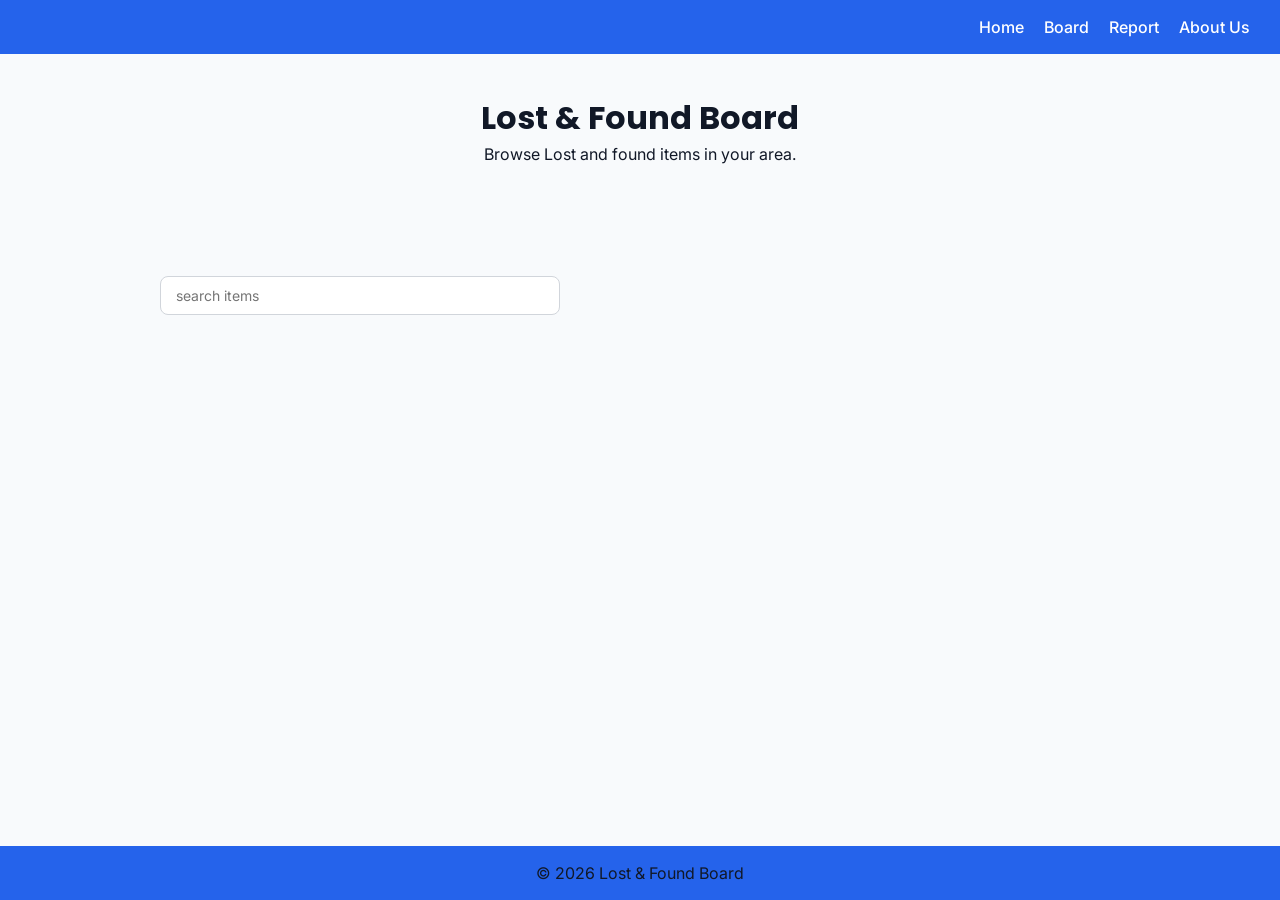
<file: board.html>
<!DOCTYPE html>
<html lang="en">
<head>
    <meta charset="UTF-8">
    <meta name="viewport" content="width=device-width, initial-scale=1.0">
    <title>board</title>
    <link rel="stylesheet" href="style.css">
    <link href="https://fonts.googleapis.com/css2?family=Inter:wght@400;600&family=Poppins:wght@500;700&family=Roboto+Mono&display=swap" rel="stylesheet">
</head>
<body>
    <nav class="navbar">
         <div class="nav-container">
         <ul class="nav-links"> 
            <li><a href="index.html">Home</a></li> 
            <li><a href="board.html">Board</a></li> 
            <li><a href="report.html">Report</a></li> 
            <li><a href="about.html">About Us</a></li>
         </ul> 
        </div>
     </nav>

     <header class="board-header">
         <h1>Lost & Found Board</h1> 
         <p>Browse Lost and found items in your area.</p> 
        </header>

        <section class="search-section">
             <input type="text" class="search-bar" placeholder="search items"> 
            </section>
             <main> 
                <section class="board-container">
                <div class="item-card"> <h3>Lost wallet</h3>
                <p>Black wallet lost near school gate.</p>
                <p><strong>Status:</strong>Lost</p> </div> 
                <div class="item-card"> <h3>Found Keys</h3>
                <p>Keys found in library area.</p>
                <p><strong>Status:</strong>Found</p>
                 </div>
              </section> 
            </main> 
                    <footer> &copy; 2026 Lost & Found Board </footer> 
        <script src="script.js"></script>
    </body>
 </html>
</file>
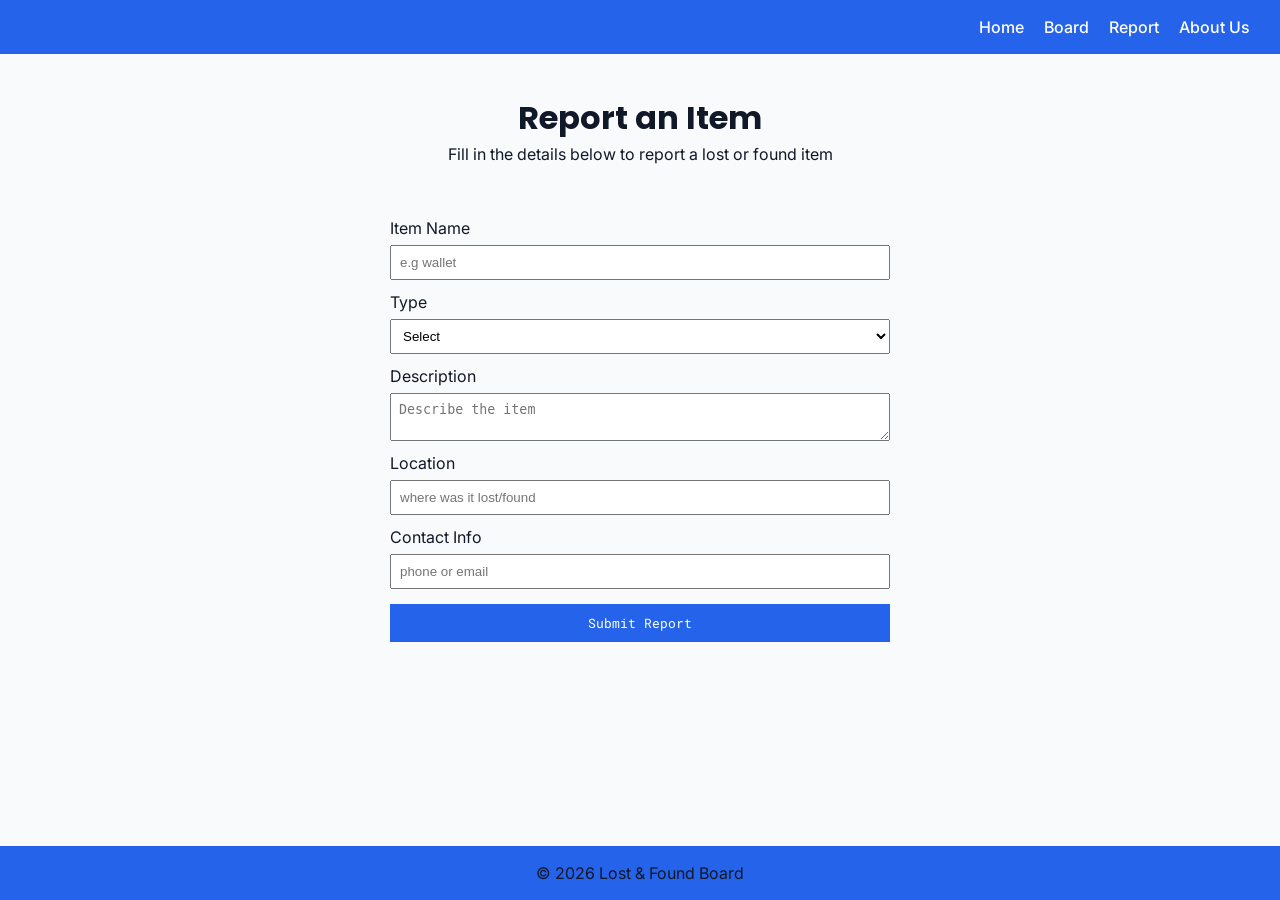
<file: report.html>
<!DOCTYPE html>
<html lang="en">
<head>
    <meta charset="UTF-8">
    <meta name="viewport" content="width=device-width, initial-scale=1.0">
    <title>Report</title>
    <link rel="stylesheet" href="style.css">
    <link href="https://fonts.googleapis.com/css2?family=Inter:wght@400;600&family=Poppins:wght@500;700&family=Roboto+Mono&display=swap" rel="stylesheet">

</head>
<body>
    <nav class="navbar">
        <div class="nav-container">
          <ul class="nav-links">
            <li><a href="index.html">Home</a></li>
            <li><a href="board.html">Board</a></li>
            <li><a href="report.html">Report</a></li>
            <li><a href="about.html">About Us</a></li>
          </ul>  
        </div>
    </nav>
    <header>
        <h1>Report an Item</h1>
        <p>Fill in the details below to report a lost or found item</p>
    </header>
    <main>
        <form class="report-form">
            <label>Item Name</label>
            <input type="text" id="itemName" placeholder="e.g wallet" required>

            <label>Type</label>
            <select id="type" required>
                <option value="">Select</option>
                <option value="Lost">Lost</option>
                <option value="Found">Found</option>

            </select>
            <label>Description</label>
            <textarea id="description" placeholder="Describe the item" required></textarea>

            <label>Location</label>
            <input type="text" id="location" placeholder="where was it lost/found" required>

            <label>Contact Info</label>
            <input type="text" id="contact" placeholder="phone or email">

            <button type="submit">Submit Report</button>
        </form>
    </main>
    <footer>
        &copy; 2026 Lost & Found Board
    </footer>
    <script src="script.js">

    </script>
</body>
</html>
</file>
<file: style.css>
*{
    box-sizing: border-box;
    margin: 0;
    padding: 0;
}
.navbar{
    background-color: #2563EB;
    display: flex;
    justify-content: flex-end;
    padding: 15px 30px;
}

.nav-links{
    list-style: none;
    display: flex;
    gap: 20px;
    justify-content: center;
    margin: 0;
    padding: 0;
    flex-wrap: wrap;
}
.nav-links a{
    text-decoration: none;
    color: white;
    font-weight: 500;
    font-family: 'Inter',sans-serif;
}
.nav-links a:hover{
    text-decoration: underline;
}
.top-bar{
    display: flex;
    justify-content: space-between;
    flex-wrap: wrap;
    align-items: center;
    padding: 15px 30px;
    background-color: #2563EB;
}
body{
    background-color: #F8FAFC;
    font-family: 'Inter', sans-serif;
    color: #111827;
    line-height: 1.5;
    min-height: 100vh;
    display: flex;
    flex-direction: column;
}

main{
    flex: 1;
}

h1, h2, h3 {
    font-family: 'Poppins', sans-serif;
}
.mainHeading{
    font-family: 'poppins', sans-serif;
    color: #2563EB;
    margin-top: 20px;
    
}

header{
    text-align: center;
    padding: 40px 20px;
}
.btn{
    display: inline-block;
    padding: 10px 20px;
    background-color: #2563EB;
    color: white;
    text-decoration: none;
    border-radius: 5px;
    border: none;
    cursor: pointer;
    font-family: 'Roboto Mono',monospace;
}
.btn:hover{
    background-color: #1D4ED8;
}

.btn, button {
    font-family: 'Roboto Mono', monospace;
}


section{
    padding:40px 20px;
    margin: 30px auto;
    max-width: 1000px;
    width: 100%;
}
.board-container{
    display: grid;
    grid-template-columns: repeat(auto-fit, minmax(250px, 1fr));
    gap: 20px;
}
.item-card{
    background-color: white;
    padding: 20px;
    border-radius: 10px;
    border-left: 5px solid #2563EB;
    box-shadow: 0 4px 10px rgba(0,0,0,0.1);

}

.item-card button {
    margin: 10px 8px 0 0 ;
    padding: 10px 14px;
    border:none;
    border-radius: 8px;
    cursor: pointer;
    font-size: 14px;
    font-weight: 600;
    transition: all 0.2s ease;
}

.item-card button:first-of-type:hover{
    background: #1D4ED8;
    transform: translateY(-2px);
}

.item-card button:disabled{
    background: white;
    color: #10B981;
    cursor: not-allowed;
}

.remove-btn {
    background: #EF4444;
    color: white;
}

.remove-btn:hover {
    background: #DC2626;
    transform: translateY(-2px);
}

.lost{
    border-left-color: #EF4444;
}
.found{
    border-left-color: #10B981;
}
.report-form{
    max-width: 500px;
    margin: auto;
    display: flex;
    flex-direction: column;
    width: 100%;

}
.report-form label {
    margin-top: 10px;
}

.report-form input,
.report-form select,
.report-form textarea{
    padding: 8px;
    margin-top: 5px;
    width: 100%;
}

.report-form button{
    margin-top: 15px;
    padding: 10px;
    background-color: #2563EB;
    color: white;
    border: none;
    cursor: pointer;
}

.report-form button:hover{
    background-color: #1D4ED8;
}
footer{
    text-align: center;
    padding: 15px;
    background-color: #2563EB;
    margin-top: auto;
    
}
 .search-bar{
    width: 100%;
    max-width: 400px;
    padding: 10px 15px;
    border: 1px solid #D1D5DB;
    border-radius: 8px;
    outline: none;
    font-family:'Inter', sans-serif ;
    font-size: 14px;
    transition:all 0.2s ease;
 }
 .search-bar:focus{
    border-color: #2563EB;
    box-shadow: 0 0 0 3px rgba(37,99,235,0.2);
 }

 img{
    width:250px;
    height:180px;
    object-fit: cover;
 }
</file>
